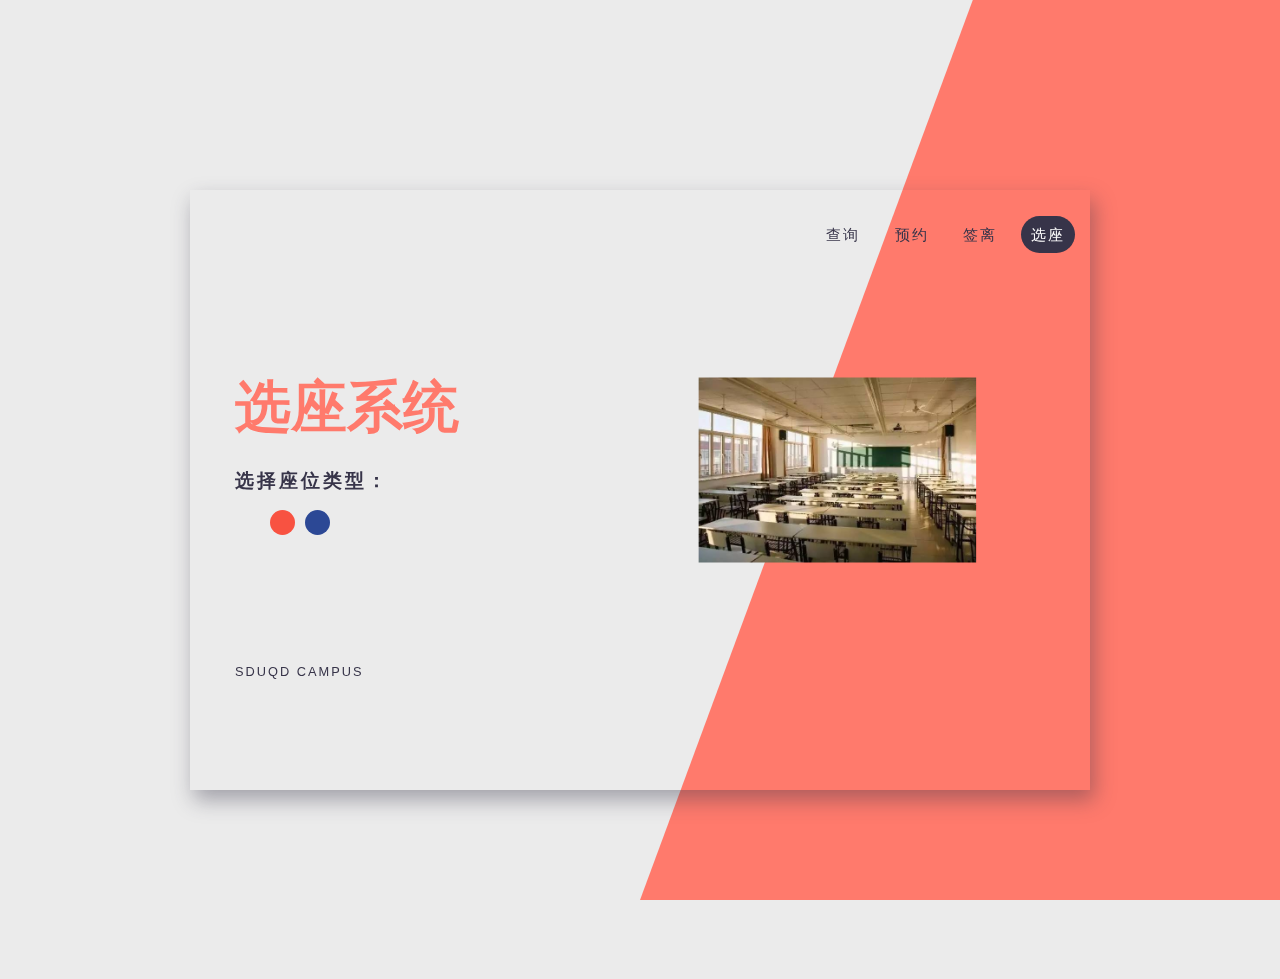
<file: index.html>
<!DOCTYPE html>
<html lang="en">
<head>
    <meta charset="UTF-8">
    <title>主页</title>
    <link rel="stylesheet" href="css/main.css" />
</head>
<body>
  <div id="container">
  <nav class="navbar">
    <a>查询</a>
    <a>预约</a>
    <a>签离</a>
    <a>选座</a>
  </nav>
  <div id="background"></div>

  <div class="section">
   <h1 id="title" class="margin-top">选座系统</h1>
   <h2 class="less-margin">选择座位类型：</h2>
  
  <div class="alta">
    <img id="alta" src="img/classroom.jpeg">
    <div class="button coral" id="coral" onclick="coralColor()"></div>
    <div class="button fuschia" id="fuschia" onclick="fuschiaColor()"></div>
   </div>
 </div>
  <p id="desc">SDUQD Campus</p>
</div>

<script src='js/main.js'>
let alta = document.getElementById('alta');
let background = document.getElementById('background');
let title = document.getElementById('title');
</script>
</body>
</html>
</file>
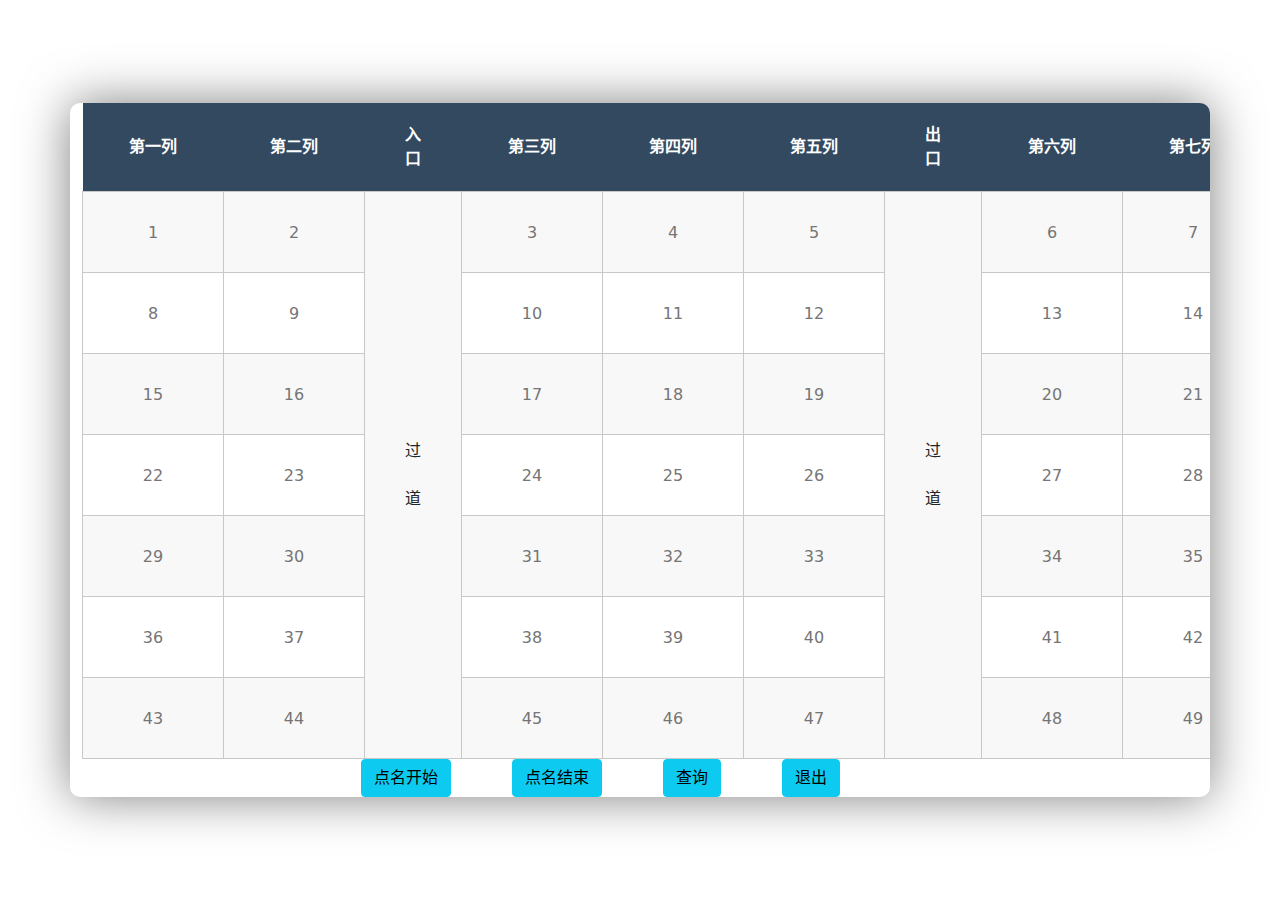
<file: choose.html>
<!DOCTYPE html>
<html lang="zh-CN">
	<head>
		<meta charset="UTF-8" />
		<meta http-equiv="X-UA-Compatible" content="IE=edge" />
		<meta name="viewport" content="width=device-width, initial-scale=1.0" />
		<title>座次表</title>
		<link rel="stylesheet" href="css/index.css" />
		<link rel="stylesheet" type="text/css" href="css/bootstrap.css"/>
	</head>
	<body>
		<script type="text/javascript" src="js/action.js"></script>
		<script src="js/jquery-3.5.1.min.js"></script>
		<script src="js/bootstrap.bundle.js"></script>
		    <div class="container">
		    	<table>
		    		<thead>
		    			<tr>
		    				<th>第一列</th>
		    				<th>第二列</th>
		    				<th>入口</th>
		    				<th>第三列</th>
		    				<th>第四列</th>
		    				<th>第五列</th>
		    				<th>出口</th>
		    				<th>第六列</th>
		    				<th>第七列</th>
		    			</tr>
		    		</thead>
		    		<tbody>
		    			<tr>
		    				<td><input type="text" placeholder="1"/></td>
		    				<td><input type="text" placeholder="2"/></td>
		    				<td rowspan="10">过<br><br>道</td>
		    				<td><input type="text" placeholder="3"/></td>
		    				<td><input type="text" placeholder="4"/></td>
		    				<td><input type="text" placeholder="5"/></td>
		    				<td rowspan="10">过<br><br>道</td>
		    				<td><input type="text" placeholder="6"/></td>
		    				<td><input type="text" placeholder="7"/></td>
		    			</tr>
		    			<tr>
		    				<td><input type="text" placeholder="8"/></td>
		    				<td><input type="text" placeholder="9"/></td>
		    				<td><input type="text" placeholder="10"/></td>
		    				<td><input type="text" placeholder="11"/></td>
		    				<td><input type="text" placeholder="12"/></td>
		    				<td><input type="text" placeholder="13"/></td>
		    				<td><input type="text" placeholder="14"/></td>
		    			</tr>
		    			<tr>
		    				<td><input type="text" placeholder="15"/></td>
		    				<td><input type="text" placeholder="16"/></td>
		    				<td><input type="text" placeholder="17"/></td>
		    				<td><input type="text" placeholder="18"/></td>
		    				<td><input type="text" placeholder="19"/></td>
		    				<td><input type="text" placeholder="20"/></td>
		    				<td><input type="text" placeholder="21"/></td>
		    			</tr>
		    			<tr>
		    				<td><input type="text" placeholder="22"/></td>
		    				<td><input type="text" placeholder="23"/></td>
		    				<td><input type="text" placeholder="24"/></td>
		    				<td><input type="text" placeholder="25"/></td>
		    				<td><input type="text" placeholder="26"/></td>
		    				<td><input type="text" placeholder="27"/></td>
		    				<td><input type="text" placeholder="28"/></td>
		    			</tr>
		    			<tr>
		    				<td><input type="text" placeholder="29"/></td>
		    				<td><input type="text" placeholder="30"/></td>
		    				<td><input type="text" placeholder="31"/></td>
		    				<td><input type="text" placeholder="32"/></td>
		    				<td><input type="text" placeholder="33"/></td>
		    				<td><input type="text" placeholder="34"/></td>
		    				<td><input type="text" placeholder="35"/></td>
		    			</tr>
		    			<tr>
		    				<td><input type="text" placeholder="36"/></td>
		    				<td><input type="text" placeholder="37"/></td>
		    				<td><input type="text" placeholder="38"/></td>
		    				<td><input type="text" placeholder="39"/></td>
		    				<td><input type="text" placeholder="40"/></td>
		    				<td><input type="text" placeholder="41"/></td>
		    				<td><input type="text" placeholder="42"/></td>
		    			</tr>
		    			<tr>
		    				<td><input type="text" placeholder="43"/></td>
		    				<td><input type="text" placeholder="44"/></td>
		    				<td><input type="text" placeholder="45"/></td>
		    				<td><input type="text" placeholder="46"/></td>
		    				<td><input type="text" placeholder="47"/></td>
		    				<td><input type="text" placeholder="48"/></td>
		    				<td><input type="text" placeholder="49"/></td>
		    			</tr>
		    		</tbody>
		    	</table>
		    	<button class="btn btn-info" onclick="start()" style="margin-left: 25%;">点名开始</button>
		    	<button class="btn btn-info" onclick="end()" style="margin-left: 5%;">点名结束</button>
		    	<button class="btn btn-info" id = "btn" style="margin-left: 5%;">查询</button>
		    	<button class="btn btn-info" onclick="" style="margin-left: 5%;">退出</button>
		    </div>
	</body>
		<script type="text/javascript">
		$("#btn").click(function(){
					$.get("js/predata.json",{},function(data){
			console.log(data);
			var ul = $("<ul></ul>");
			$("div").append("<br>当前名单为：");
			for(var i = 0; i < data.length ; i++){
				var user = data[i];
				var li = "<li>seatID:" +user.seatId +" name: "+ user.name + "</li>";
				ul.append(li);
			}
			console.log(ul);
			$("div").append(ul);
		});
		})
		</script>
<script type="text/javascript">
		$('td').click(function(){
		if ($(this).css('background-color') === 'rgb(255, 0, 0)') {
		 $(this).css('background-color', 'white');
		 } else {
			 $(this).css('background-color', 'red');
			 }
			 });
</script>

</html>
</file>
<file: css/main.css>
body {
 background: #ebebeb;
}
 a {
	 cursor: pointer;
}
 #container {
	 height: 600px;
	 width: 900px;
	 margin: 15% auto;
	 position: relative;
	 box-shadow: 4px 10px 20px rgba(55, 52, 73, .4);
}
 #background {
	 position: fixed;
	 bottom: 0px;
	 right: 0px;
	 width: 50%;
	 height: 100%;
	 background: #ff7a6c;
	 -webkit-clip-path: polygon(52% 0, 100% 0, 100% 100%, 0% 100%);
	 clip-path: polygon(52% 0, 100% 0, 100% 100%, 0% 100%);
	 z-index: -1;
	 transition: all 0.8s ease;
}
 nav {
	 display: block;
	 float: right;
	 margin: 1em;
	 margin-top: 2.4em;
	 font-family: 'Roboto Condensed', sans-serif;
	 font-size: 15px;
}
 .navbar a {
	 padding: 10px;
	 margin-left: 10px;
	 border-radius: 25px;
	 text-decoration: none;
	 text-transform: uppercase;
	 letter-spacing: 2px;
	 color: #373449;
     padding: 10px 10px;
}
 .navbar a:hover {
	 background: #34495e;
	 padding: 10px;
	 border-radius: 25px;
	 transition: all 0.5s ease;
     color: white;
}
 .navbar a:last-child {
	 background: #373449;
	 color: #fff;
	 padding: 10px;
	 border-radius: 25px;
}
 .navbar a:last-child:hover {
	 color: #fff;
	 background: #ffdc7b;
	 transition: all 0.5s ease;
}
/* sections */
 .section {
	 position: absolute;
	 margin-top: 5%;
	 margin-left: 5%;
	 width: 100%;
	 height: 80%;
}
 .button {
	 position: absolute;
	 width: 25px;
	 height: 25px;
	 border-radius: 50%;
     cursor: pointer;
}
 .button:hover {
	 transform: scale(1.1);
	 transition: all 1s ease;
}
 .coral {
	 background: #f85241;
	 left: 35px;
}
 .fuschia {
	 background: #2c4895;
	 left: 70px;
}
/* text-styling */
 h1 {
	 font-family: 'Roboto Condensed', sans-serif;
	 color: #ff7a6c;
	 text-transform: uppercase;
	 font-size: 3.5em;
	  
}
 #title {
	 transition: all 1s ease;
}
 h2 {
	 font-size: 1.2em;
	 text-transform: uppercase;
	 margin-top: -20px;
	 letter-spacing: 3px;
	 font-family: 'Roboto Condensed', sans-serif;
	 color: #373449;
}
 p {
	 font-family: 'Roboto Condensed', sans-serif;
	 font-size: 0.8em;
	 letter-spacing: 2px;
	 display: inline-block;
	 padding: 0 45px;
	 text-transform: uppercase;
	 color: #373449;
}
 #desc {
	 position: absolute;
	 top: 77%;
}
 .look {
	 position: absolute;
	 color: #ededed;
	 opacity: 0.5;
	 right: 5px;
	 top: 185px;
	 font-size: 2.3em;
	 white-space: nowrap;
	 transform: rotate(90deg);
}
 .highlight {
	 background-color: #ffdc7b;
}
 .margin-top {
	 margin-top: 135px;
}
 .less-margin {
	 margin-top:-15px;
}
/* image */
 .alta img {
	 height: 370px;
	 position: absolute;
	 top: 50px;
	 
	 right: 20px;
	 z-index: -1;
	 transform: scale(0.5);
}
 #alta img {
	 transition: all 1s ease;
}
</file>
<file: css/index.css>
* {
	padding: 0;
	margin: 0;
	box-sizing: border-box;
}
body {
	display: flex;
	justify-content: center;
	align-items: center;
	height: 100vh;
}
.container {
	overflow: hidden;
	margin: 0 20px;
	border-radius:10px;
	background-color: #fff;
	box-shadow: 0 0 50px rgba(0, 0, 0, 0.5);
}
.container table {
	border-collapse: collapse;
}
.container table thead tr th {
	color: #fff;
	background-color: #324960;
}
.container table thead tr th,
.container table tbody tr td {
	text-align: center;
	padding: 20px 40px;
}
.container table tbody tr td {
	border: 1px solid rgb(200, 200, 200);
}
.container table tbody tr:nth-child(odd) {
	background-color: #f8f8f8;
}
.container table tbody td:hover {
	background: #4fc3a1;
	cursor: pointer;
	color: white;
	width:105px;
	height:105px;
}
.container table tbody td:active{
	background: #4fc3vi#ffff7f;
	cursor: pointer;
	color: white;
	width:105px;
	height:105px;
}
input{

  box-sizing: border-box;
  text-align:center;
  font-size:0.9375rem;
  border-radius:10px;
  -web-kit-appearance:none;
  -moz-appearance: none;
  display:block;
  background:transparent;
  border:1px;
  height: 40px;width: 60px;
  solid #ffffff"
}             
input:focus{
  border-color: #66afe9;
  outline: 0;
  box-shadow: inset 0 1px 1px rgba(0,0,0,.075),0 0 8px #4fc3a1;
  text-align: center;
}    
td {
		        width: 9.09%;
		        height: 50px;
		        text-align: center;
		    }
		 
.tdBg {
		        background-color: pink;
		    }
</file>
